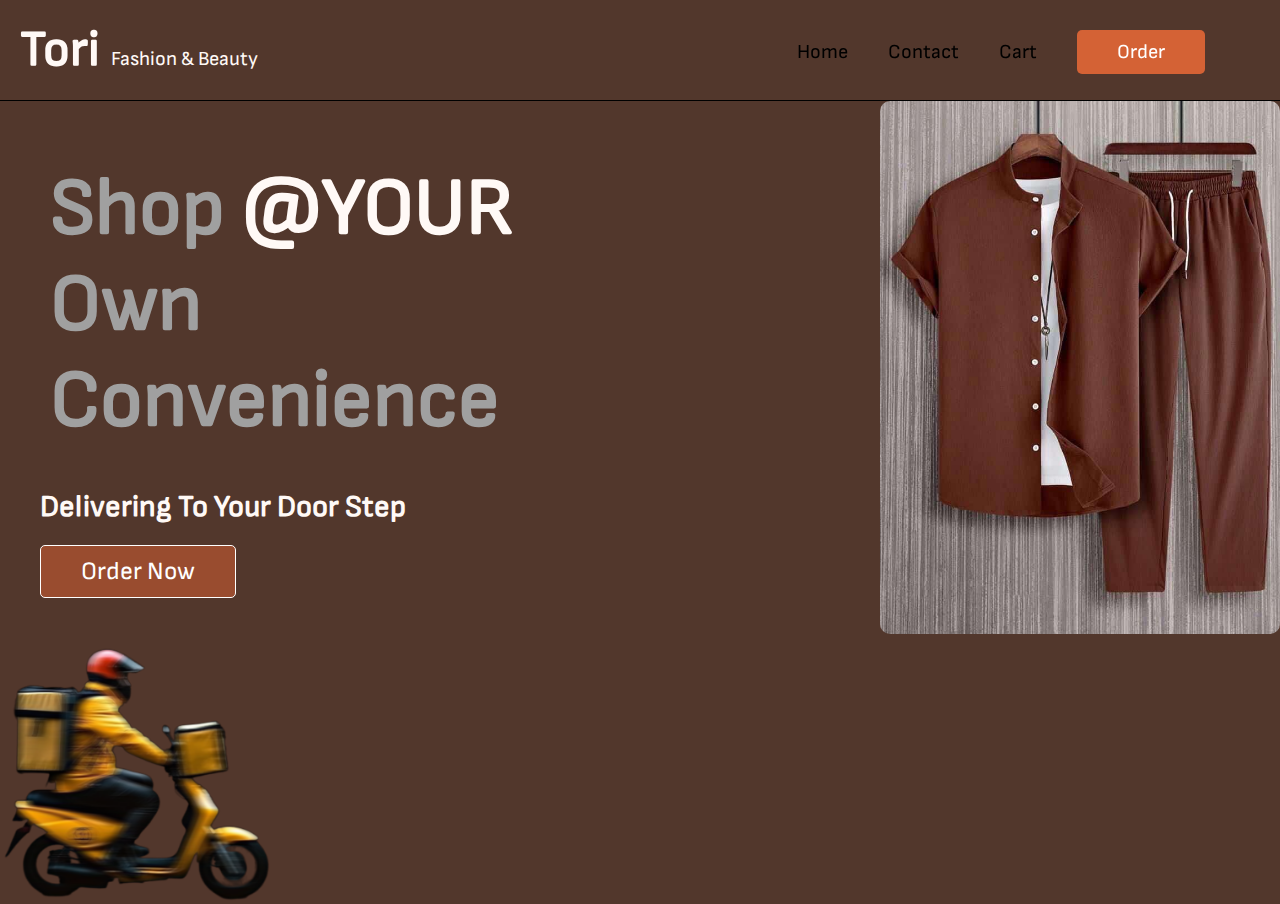
<file: index.html>
<!DOCTYPE html>
<html lang="en">
<head>
    <meta charset="UTF-8">
    <meta name="viewport" content="width=device-width, initial-scale=1.0">
    <title>Document</title>
    <link rel="stylesheet" href="style.css">
    <link rel="stylesheet" href="home.css">
</head>
<body>
    <!-- <div class="background">
        <img src="20240124_000649.jpg" alt="">
    </div> -->
    <div class="head">   
     <h1>Tori <span>Fashion & Beauty</span></h1>
     <img src="menu.png" alt="menu.png">
    <nav class="nav">
        <li><a href="index.html">Home</a></li>
        <li><a href="contact.html">Contact</a></li>
        <li><a href="cart.html">cart</a></li>
        <li><a href="order.html">Order</a></li>
    </nav>
</div>
<header>
   
    <div class="x">
   <h1>Shop <span>@your</span> own convenience</h1>
   <h2>Delivering To your door step</h2>
   <a href="order.html">Order now</a>
</div>

   <img src="1.jpg" alt="" class="img">
    <img src="20240808_173942.png" alt="Picsart_24-03-11_09-27-09-843.png" class="headi">
</header>

</body>
<script src="scip.js"></script>
</html>
</file>
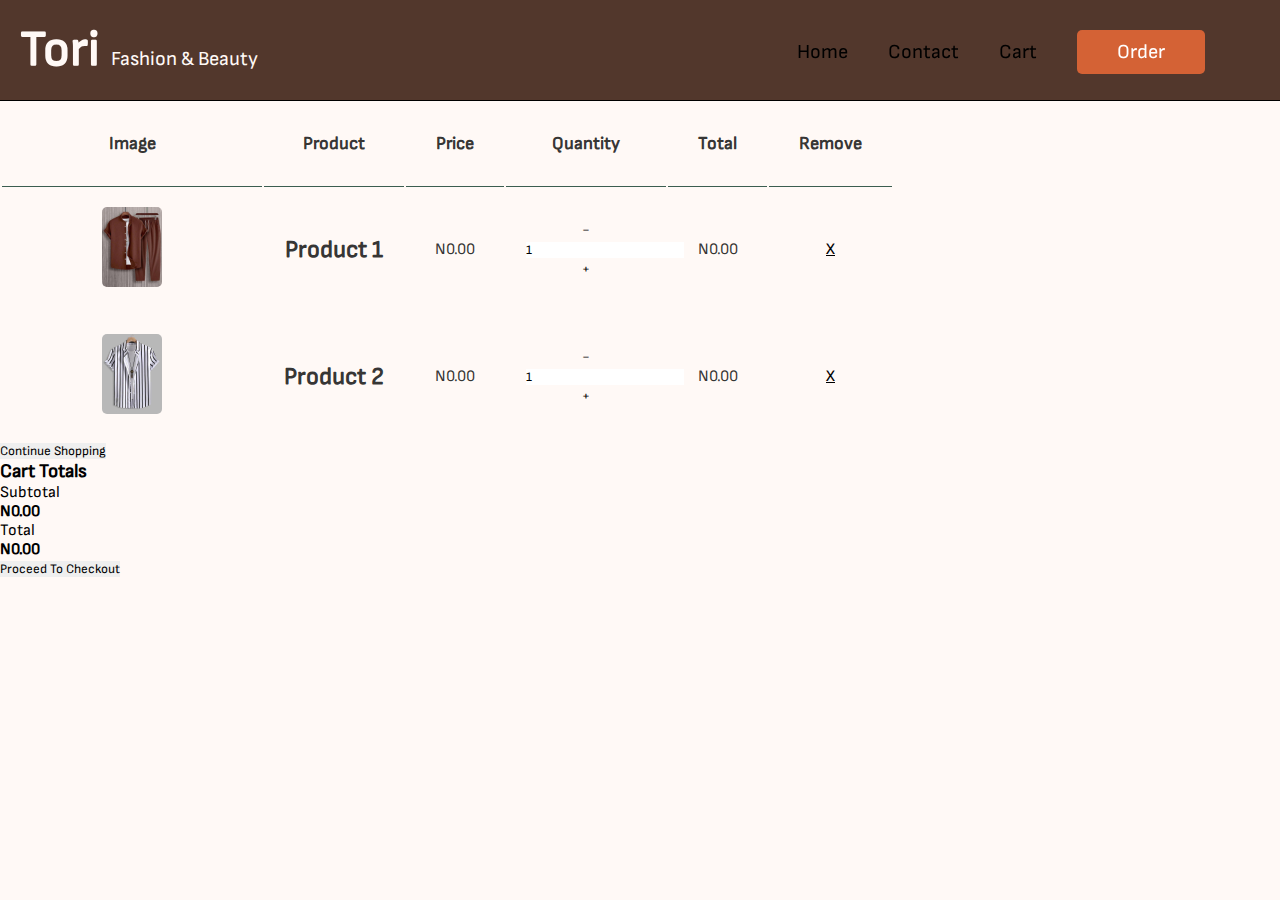
<file: cart.html>
<!DOCTYPE html>
<html>

<head>
  <meta charset="UTF-8">
  <meta name="viewport" content="width=device-width, initial-scale=1">
  <title></title>
  <link rel="stylesheet" href="style.css">
  <link rel="stylesheet" href="style.css">
  <link rel="stylesheet" href="cart.css">
</head>

<body>
   <div class="head">
     <h1>Tori <span>Fashion & Beauty</span></h1>
     <img src="menu.png" alt="menu.png">
     <nav class="nav">
       <li><a href="index.html">Home</a></li>
       <li><a href="contact.html">Contact</a></li>
       <li><a href="cart.html">cart</a></li>
       <li><a href="order.html">Order</a></li>
     </nav>
   </div>
   
            <div>
              <div>
                <form>
                  <div class="site-blocks-table">
                    <table class="table">
                      <thead>
                        <tr>
                          <th class="product-thumbnail">Image</th>
                          <th class="product-name">Product</th>
                          <th class="product-price">Price</th>
                          <th class="product-quantity">Quantity</th>
                          <th class="product-total">Total</th>
                          <th class="product-remove">Remove</th>
                        </tr>
                      </thead>
                      <tbody>
                        <tr>
                          <td class="product-thumbnail">
                            <img src="1.jpg" alt="Image" class="img-fluid">
                          </td>
                          <td class="product-name">
                            <h2 class="h5 text-black">Product 1</h2>
                          </td>
                          <td>N0.00</td>
                          <td>
                            <div class="input-group" style="max-width: 120px;">
                              <div class="input-group-prepend">
                                <button class="btn" type="button">&minus;</button>
                              </div>
                              <input type="text" class="form-control" value="1" placeholder="" aria-label="Example text with button addon" aria-describedby="button-addon1">
                              <div class="input-group-append">
                                <button class="btn btn-outline-black increase" type="button">&plus;</button>
                              </div>
                            </div>
        
                          </td>
                          <td>N0.00</td>
                          <td><a href="#" class="btn btn-black btn-sm">X</a></td>
                        </tr>
        
                        <tr>
                          <td class="product-thumbnail">
                            <img src="2.jpg" alt="Image" class="img-fluid">
                          </td>
                          <td class="product-name">
                            <h2 class="h5 text-black">Product 2</h2>
                          </td>
                          <td>N0.00</td>
                          <td>
                            <div class="input-group mb-3 d-flex align-items-center quantity-container" style="max-width: 120px;">
                              <div class="input-group-prepend">
                                <button class="btn btn-outline-black decrease" type="button">&minus;</button>
                              </div>
                              <input type="text" class="form-control text-center quantity-amount" value="1" placeholder="" aria-label="Example text with button addon" aria-describedby="button-addon1">
                              <div class="input-group-append">
                                <button class="btn btn-outline-black increase" type="button">&plus;</button>
                              </div>
                            </div>
        
                          </td>
                          <td>N0.00</td>
                          <td><a href="#" class="btn btn-black btn-sm">X</a></td>
                        </tr>
                      </tbody>
                    </table>
                  </div>
                </form>
              </div>
        
              <div class="row">
                <div class="col-md-6">
                  <div class="row mb-5">
                    <div class="col-md-6 mb-3 mb-md-0">
                      
                    </div>
                    <div class="col-md-6">
                      <button class="btn btn-outline-black btn-sm btn-block">Continue Shopping</button>
                    </div>
                  </div>
            
                </div>
                <div class="col-md-6 pl-5">
                  <div class="row justify-content-end">
                    <div class="col-md-7">
                      <div class="row">
                        <div class="col-md-12 text-right border-bottom mb-5">
                          <h3 class="text-black h4 text-uppercase">Cart Totals</h3>
                        </div>
                      </div>
                      <div class="row mb-3">
                        <div class="col-md-6">
                          <span class="text-black">Subtotal</span>
                        </div>
                        <div class="col-md-6 text-right">
                          <strong class="text-black">N0.00</strong>
                        </div>
                      </div>
                      <div class="row mb-5">
                        <div class="col-md-6">
                          <span class="text-black">Total</span>
                        </div>
                        <div class="col-md-6 text-right">
                          <strong class="text-black">N0.00</strong>
                        </div>
                      </div>
        
                      <div class="row">
                        <div class="col-md-12">
                          <button class="btn btn-black btn-lg py-3 btn-block" onclick="window.location='checkout.html'">Proceed To Checkout</button>
                        </div>
                      </div>
                    </div>
                  </div>
                </div>
              </div>
            </div>
          

</body>
<script src="scip.js">scip.js</script>
</html>
</file>
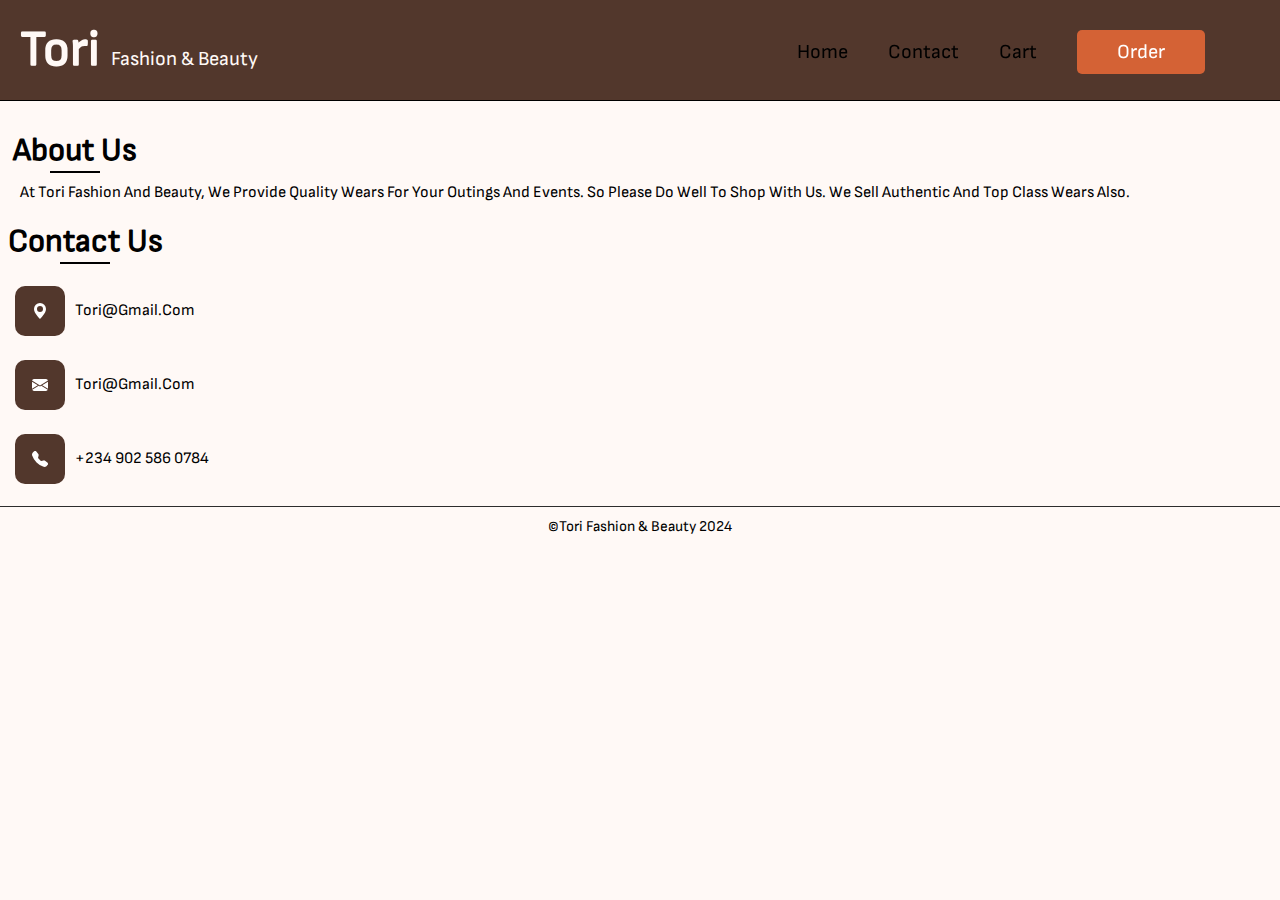
<file: contact.html>
<!DOCTYPE html>
<html>

<head>
  <meta charset="UTF-8">
  <meta name="viewport" content="width=device-width, initial-scale=1">
  <title></title>
  <link rel="stylesheet" href="style.css">
  <link rel="stylesheet" href="style.css">
  <link rel="stylesheet" href="contact.css">
</head>

<body>
   <div class="head">
     <h1>Tori <span>Fashion & Beauty</span></h1>
     <img src="menu.png" alt="menu.png">
     <nav class="nav">
       <li><a href="index.html">Home</a></li>
       <li><a href="contact.html">Contact</a></li>
       <li><a href="cart.html">cart</a></li>
       <li><a href="order.html">Order</a></li>
     </nav>
   </div>
   <div id="about">
     
   
   <h1 id="contact">about us</h1>
   <p>
     At tori fashion and beauty, we provide quality wears for your outings and events. so please do well to shop with us. we sell authentic and top class wears also.
   </p>
   </div>
   
      <h1 id="contact">Contact us</h1>
   		<!-- Start Contact Form -->
		<div class="untree_co-section">
      <div class="container">

        <div class="block">
          <div class="row justify-content-center">
              <div>
              <div>
                <div>
                  <div  class="service">
                    <div class="service-icon">
                      <svg xmlns="http://www.w3.org/2000/svg" width="16" height="16" fill="currentColor" class="bi bi-geo-alt-fill" viewBox="0 0 16 16">
                        <path d="M8 16s6-5.686 6-10A6 6 0 0 0 2 6c0 4.314 6 10 6 10zm0-7a3 3 0 1 1 0-6 3 3 0 0 1 0 6z"/>
                      </svg>
                    </div> <!-- /.icon -->
                    <div class="service-contents">
                      <p>tori@gmail.com</p>
                    </div> <!-- /.service-contents-->
                  </div> <!-- /.service -->
                </div>

                <div>
                  <div  class="service">
                    <div class="service-icon">
                      <svg xmlns="http://www.w3.org/2000/svg" width="16" height="16" fill="currentColor" class="bi bi-envelope-fill" viewBox="0 0 16 16">
                        <path d="M.05 3.555A2 2 0 0 1 2 2h12a2 2 0 0 1 1.95 1.555L8 8.414.05 3.555zM0 4.697v7.104l5.803-3.558L0 4.697zM6.761 8.83l-6.57 4.027A2 2 0 0 0 2 14h12a2 2 0 0 0 1.808-1.144l-6.57-4.027L8 9.586l-1.239-.757zm3.436-.586L16 11.801V4.697l-5.803 3.546z"/>
                      </svg>
                    </div> <!-- /.icon -->
                    <div class="service-contents">
                      <p>tori@gmail.com</p>
                    </div> <!-- /.service-contents-->
                  </div> <!-- /.service -->
                </div>

                <div class="col-lg-4">
                  <div  class="service">
                    <div class="service-icon">
                      <svg xmlns="http://www.w3.org/2000/svg" width="16" height="16" fill="currentColor" class="bi bi-telephone-fill" viewBox="0 0 16 16">
                        <path fill-rule="evenodd" d="M1.885.511a1.745 1.745 0 0 1 2.61.163L6.29 2.98c.329.423.445.974.315 1.494l-.547 2.19a.678.678 0 0 0 .178.643l2.457 2.457a.678.678 0 0 0 .644.178l2.189-.547a1.745 1.745 0 0 1 1.494.315l2.306 1.794c.829.645.905 1.87.163 2.611l-1.034 1.034c-.74.74-1.846 1.065-2.877.702a18.634 18.634 0 0 1-7.01-4.42 18.634 18.634 0 0 1-4.42-7.009c-.362-1.03-.037-2.137.703-2.877L1.885.511z"/>
                      </svg>
                    </div> <!-- /.icon -->
                    <div class="service-contents">
                      <p>+234 902 586 0784</p>
                    </div> <!-- /.service-contents-->
                  </div> <!-- /.service -->
                </div>
              </div>
<footer>&copy;Tori Fashion & Beauty 2024</footer>
</body>
<script src="scip.js">script.js</script>
</html>
</file>
<file: style.css>
@font-face {
    font-family: sofia;
    src: url(SofiaSans-Regular.ttf);
}*{
    /* box-sizing: border-box; */
    padding: 0;
    margin: 0;
    font-family: sofia;
    text-transform: capitalize;
    border: #FF0000 solid 0px;
}
:root{
  --bg: #52372C;
  --txtcolor: #FFF9F6;
  --subbg: #D46235;
}

body{
    background-color: var(--txtcolor);
    overflow-x: hidden;
}
/* body::before{
    content: "";
    width: 100%;
    height: 100%;
    background: linear-gradient(to right, #8b87ff80, #0400ffa2);
    position:absolute;
    top: 0;
    left: 0;
    z-index: -1;
    clip-path: circle(40% at 10% 10%);

    

} */

.background{
   position: absolute;
   width: 100%;
   left: 0;
   
   z-index: -3;
}
.background img{
    width: 100%;
    /* filter: saturate(0); */
    filter: brightness(0.5);
    /* filter: grayscale(0.5); */
   

   
}
.head{
    display: flex;
    justify-content: space-between;
    align-items: center;
    background: var(--bg);
    border-bottom: #000000 solid 1px;
}
.head h1{
    color: var(--txtcolor);
    font-size: 50px;
    padding: 10px;
    margin: 10px;
}
.head h1 span{
  font-size: 20px;
  font-weight: 200
}
.head img{
  width: 50px;
  display: none;
  z-index: 10;
}

.nav{
    display: none;
    opacity: 1;
    flex-direction: column;
    position: absolute;
    z-index: 100;
    color: #fff;
    backdrop-filter: blur(5px);
    background: #FFFFFF75;
    top: 70px;
    justify-content: center;
    align-items: center;
    right: 5px;
    border-radius: 2px;
    border: 0.5px solid #FFFFFFC7;
    transition: 1s;
}
.show li a{
  color: #FFFFFF;
}
.show {
  display: flex !important;
  opacity:1;
  flex-direction: column;
  position: absolute;
  z-index: 100;
  overflow: hidden;
  backdrop-filter: blur(5px);
  background: #FFFFFF75;
  top: 70px;
  color: #fff;
  justify-content: center;
  align-items: center;
  right: 5px;
  border-radius: 2px;
  border: 0.5px solid #FFFFFFC7;
}
@media screen and (min-width:420px) {
  .head .nav{
    display: flex;
    margin-right: 50px;
    flex-direction: row;
    position: block;
    backdrop-filter: blur(0px);
    background: none;
    top: 20px;
    justify-content: center;
    align-items: center;
    right: 5px;
    border-radius: 2px;
    border: none;
  }
}
.head .nav li{
    list-style: none;
    padding: 10px;
    margin: 10px;
    color: #fff;
}
.head .nav li a{
    font-size: 20px;
    font-weight: 300;
    text-decoration: none;
    color: #000;
}
.head .nav li:nth-child(4) a{
    font-size: 20px;
    font-weight: 300;
    text-decoration: none;
    color: #ffffff;
    padding: 10px 40px;
    border-radius: 5px;
    background: var(--subbg);
}
header{
    display: flex;
    justify-content: space-between;
    align-items: center;
    flex-wrap: wrap;
}
header .x{
    display: flex;
    flex-direction: column;
    width: 50vw;
    justify-content: center;
    align-items: last baseline;
    padding: 5px;
    margin: 5px;
    margin-bottom: 0px;
    flex-wrap: wrap;
}
header h1{
   font-size: 80px;
   padding: 10px;
   margin: 30px;
   color: #A0A0A0;
   /* width: 50%; */
   /* -webkit-text-stroke: white 0.01px; */

}
header h1 span{
   font-size: 80px;
   /* width: 50%; */
   
   text-transform: uppercase;
   color: var(--txtcolor);
   color: var(--txtcolor);

   /* -webkit-text-stroke: white 1px; */

}
header h2{
   font-size: 30px;
   margin-left: -100px;
   color: var(--txtcolor);

}
header a{
   font-size: 25px;
   margin: 20px;
   margin-left: -300px;
   background-color: #D05E3291;
   color: white;
   border:  white 1px solid;
   border-radius: 5px;
   padding:  10px 40px;
   text-decoration: none
}
header .img{
    width: 400px;
    border-radius: 10px;
    /*position: calc(50% + 100px);*/

}
/*header .headi{
    position: absolute;
    z-index: -1;
    left: -10px;
    width: 200px;
    bottom: 10px;
    transition: 1s;
    animation: ride 2s infinite;
    overflow: hidden;
}
@keyframes ride {
    0%{
        transform: translateX(-50px);
    }
    100%{
        transform: translateX(500px);
    }

}
*/
/* now, make it responsive */
/* @media screen-only (min-width:10px)  {
    
} */
footer{
    text-align: center;
    padding: 10px;
    font-size: 15px;
}
@media screen and (max-width:420px) {
  header .x{
    padding: 2px;
    margin:  20px 0px;
    width: 100vw;
  }
  header h1{
   font-size: 45px;
   padding: 5px;
   margin: 5px;
   /* width: 50%; */
   /* -webkit-text-stroke: white 0.01px; */

}
header h1 span{
   font-size: 60px;
   /* width: 50%; */
   text-transform: uppercase;
   /* -webkit-text-stroke: white 1px; */

}
header h2{
   font-size: 25px;
   margin: 10px 10px;
}
header .img{
  display: none;
}
.head img{
  display: block;
}
}

footer{
  border-top: 1px solid #2D2D2D
}
</file>
<file: home.css>
header{
  background: var(--bg);
}
.headi{
  width: 270px;
}
</file>
<file: cart.css>
td .img-fluid{
  width: 60px;
  border-radius: 5px
}
.site-blocks-table {
  overflow: auto; }
  .site-blocks-table .product-thumbnail {
    width: 200px; }
  .site-blocks-table .btn {
    padding: 2px 10px; }
  .site-blocks-table thead th {
    padding: 30px;
    text-align: center;
    border-width: 0px !important;
    vertical-align: middle;
    color: rgba(0, 0, 0, 0.8);
    font-size: 18px; }
  .site-blocks-table td {
    padding: 20px;
    text-align: center;
    vertical-align: middle;
    color: rgba(0, 0, 0, 0.8); }
  .site-blocks-table tbody tr:first-child td {
    border-top: 1px solid #3b5d50 !important; }
  .site-blocks-table .btn {
    background: none !important;
    color: #000000;
    border: none;
    height: auto !important; }

.site-block-order-table th {
  border-top: none !important;
  border-bottom-width: 1px !important; }

.site-block-order-table td, .site-block-order-table th {
  color: #000000; }
</file>
<file: contact.css>
.service {
  line-height: 1.5; 
  display: flex;
  align-items: center;
  margin: 20px 5px;
}
.service .service-icon {
    border-radius: 10px;
    display: flex;
    align-items: center;
    justify-content: center;
    height: 50px;
    width: 50px;
    line-height: 50px;
    text-align: center;
    background: var(--bg);
    margin: 2px 10px;
    color: #ffffff; 
    
}
#contact{
  width: 50px;
 display: flex;
 justify-content: center;
  border-bottom: 2px solid black;
  text-wrap: nowrap;
  padding-bottom: 1px;
  margin: 10px 30px;
}
#contact:nth-child(3){
  margin-left:60px
}
#about{
  padding: 10px;
  margin: 10px
}
</file>
